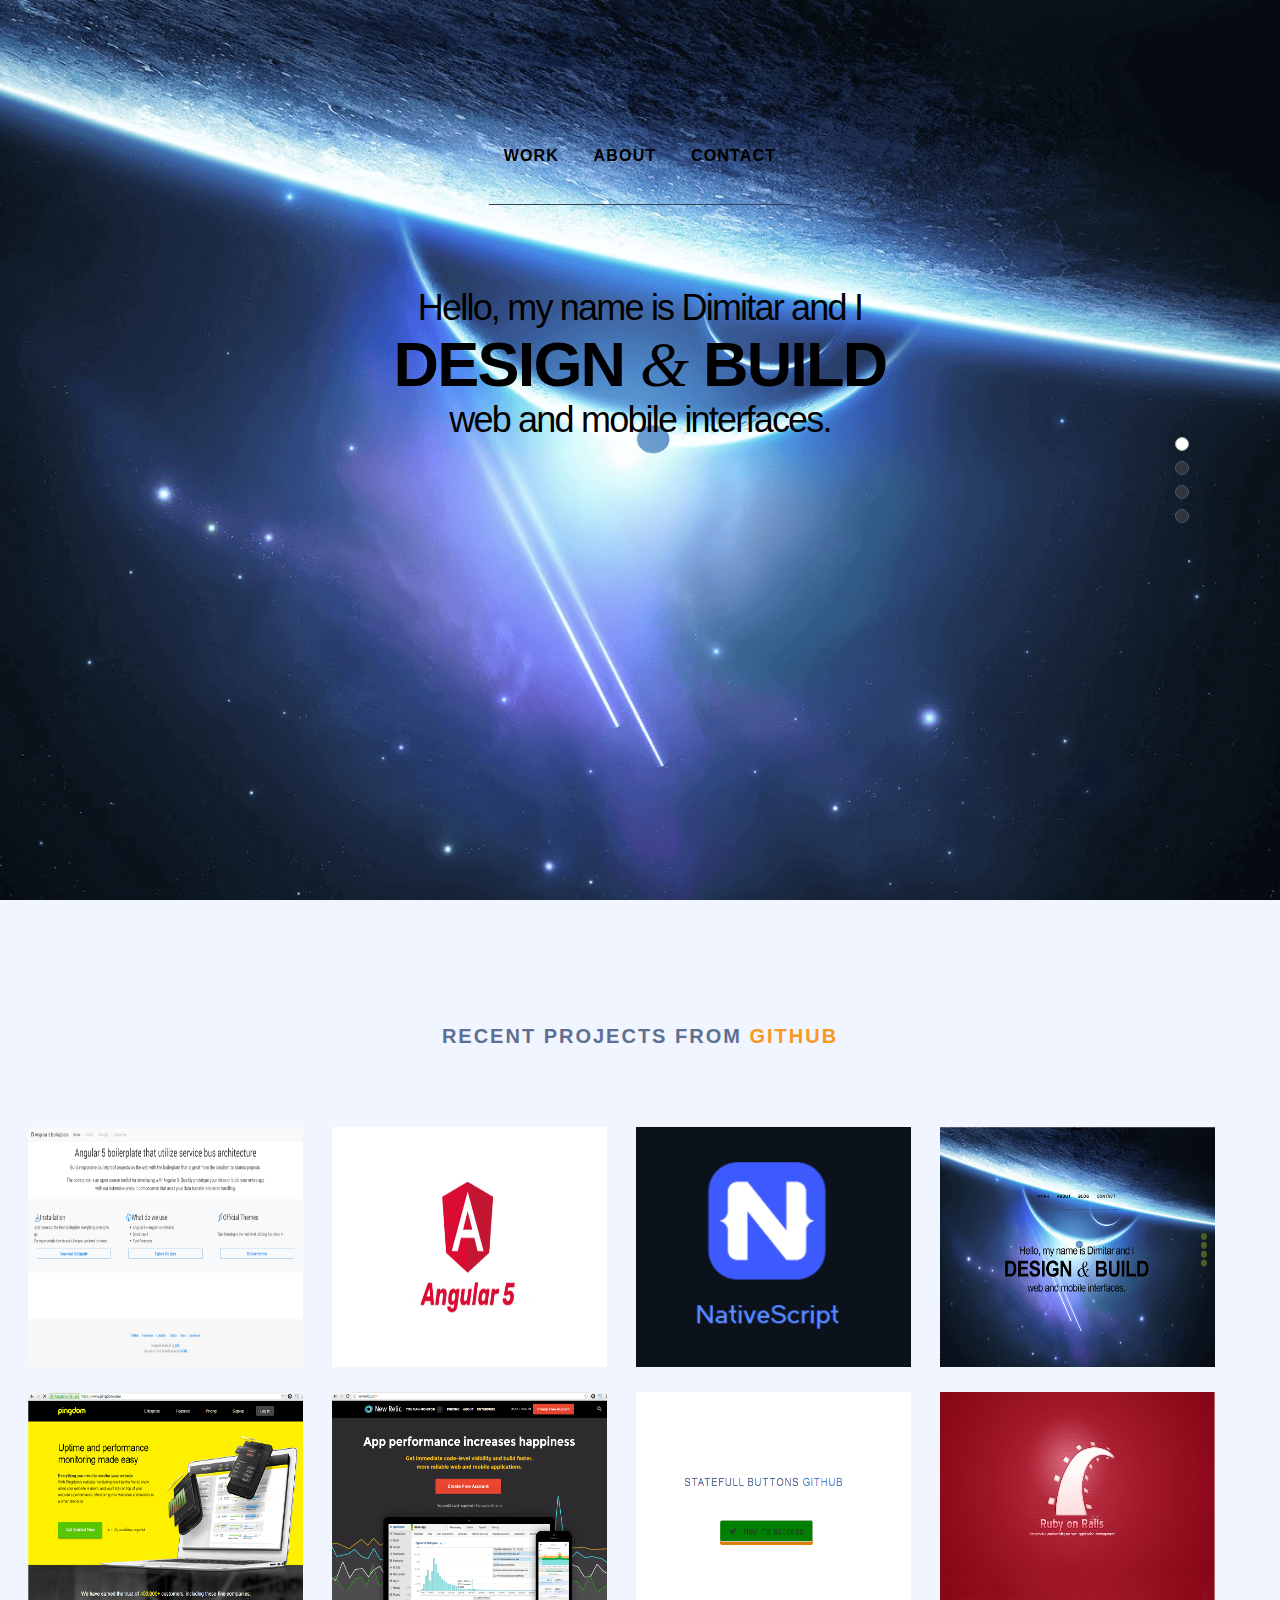
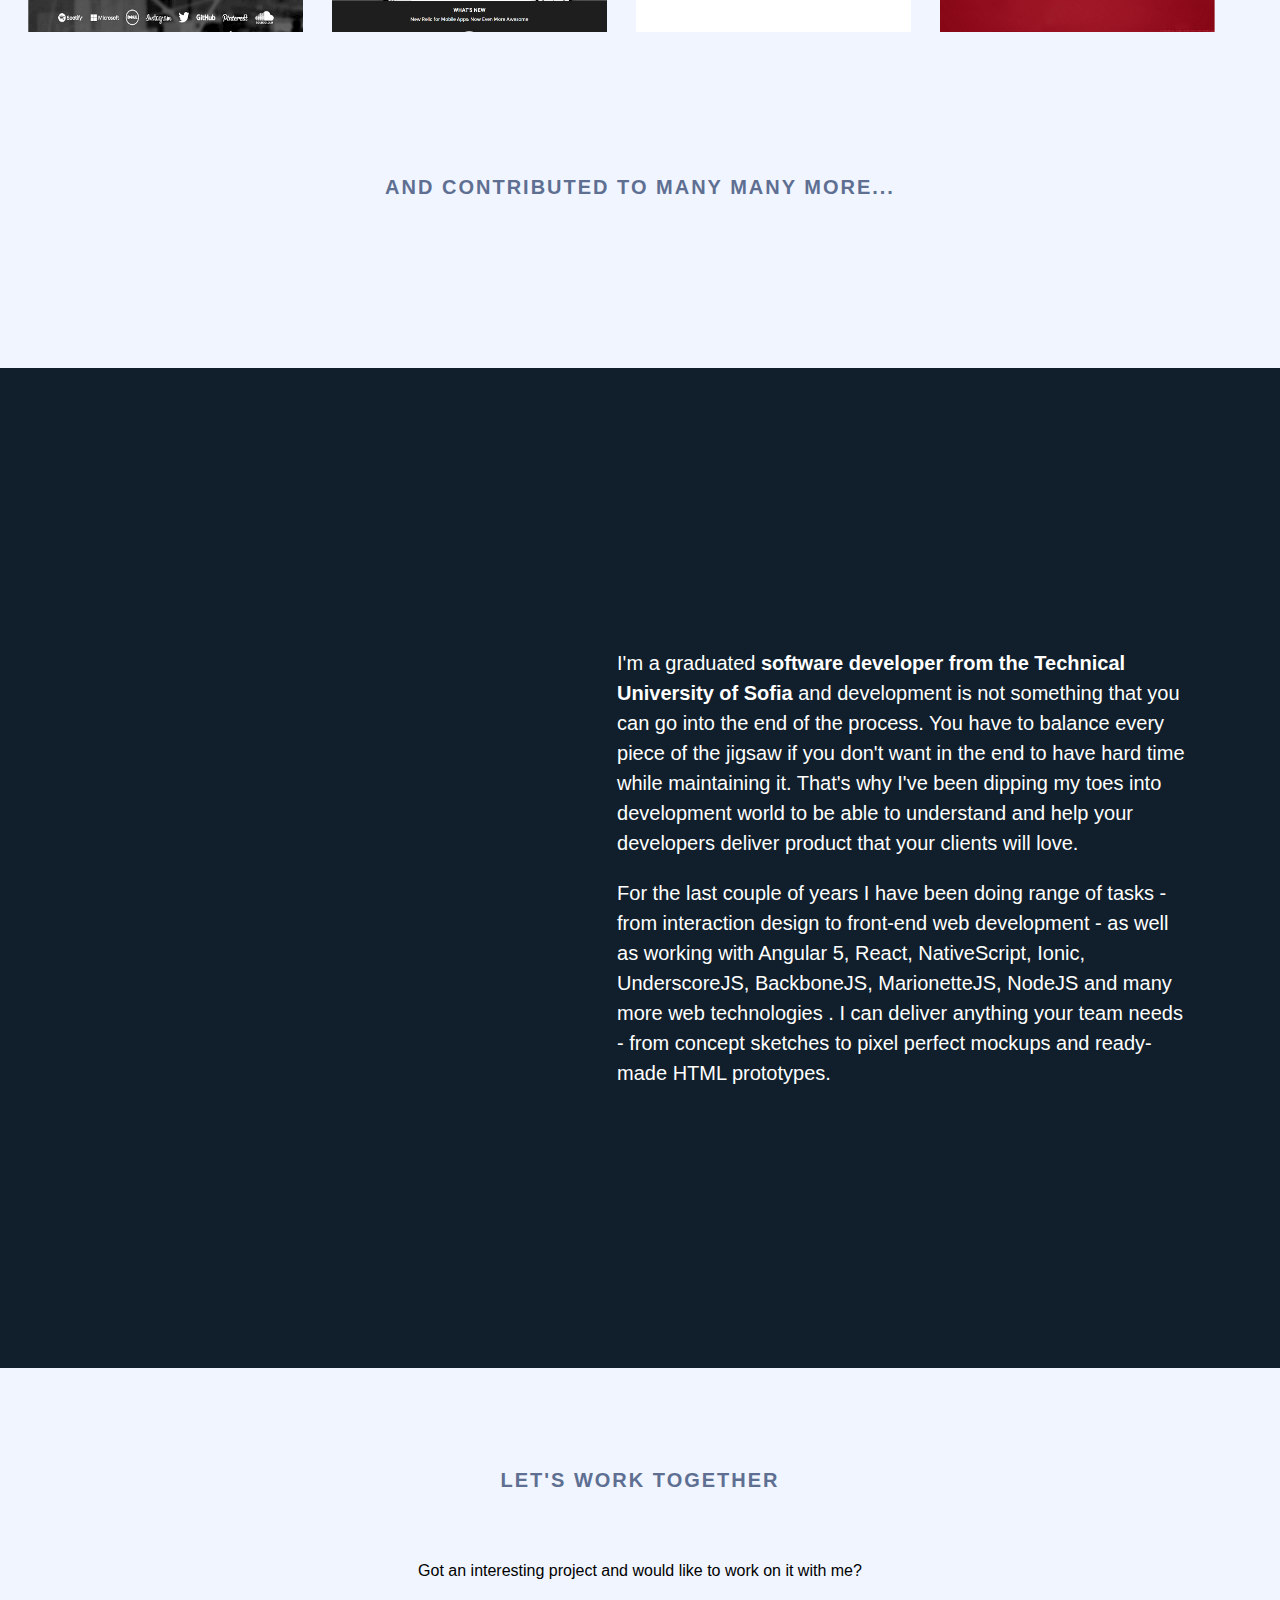
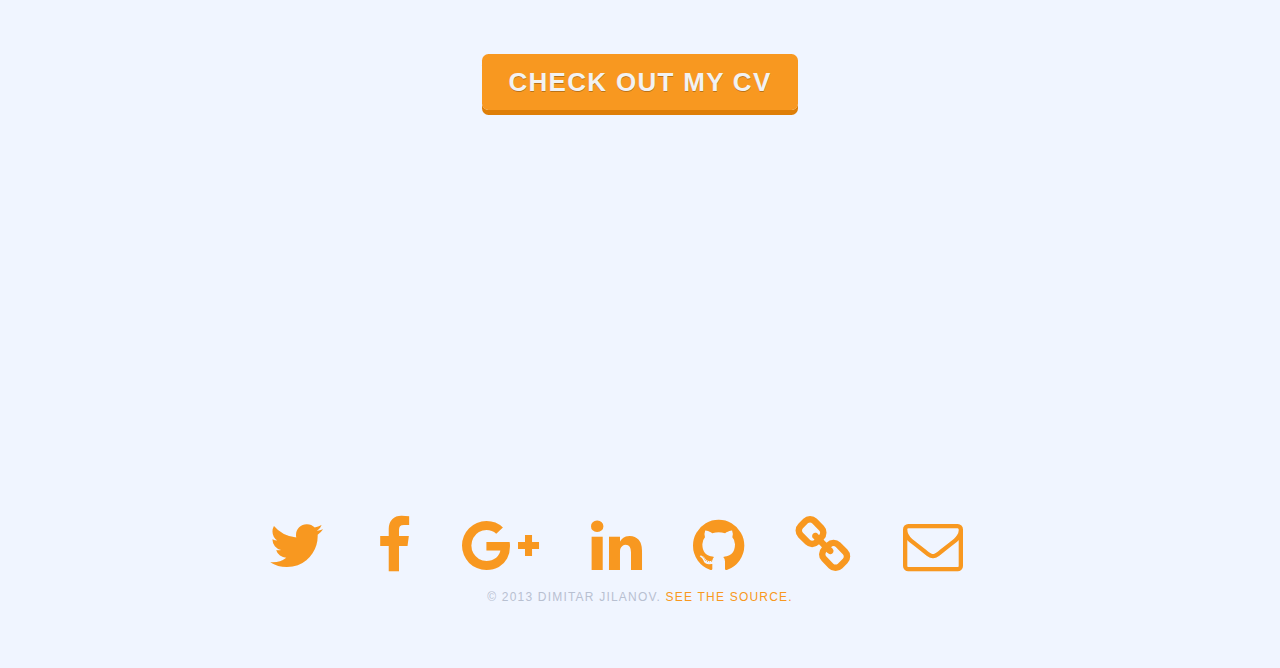
<file: site/index.html>
﻿<!DOCTYPE html>
<html>
  <head>
    <meta http-equiv="Content-Type" content="text/html; charset=UTF-8">
    <meta content="width=device-width, initial-scale=1" name="viewport">
    <meta charset="utf-8">
    <meta content="Freelancing Web and Mobile Interaction Designer based in Sofia, Bulgaria." name="description">
    <title>Web &amp; Mobile UX/UI Designer — Dimitar Jilanov</title>
    <!-- dev -->
    <!-- <link href="./css/normalize.css" media="screen" rel="stylesheet" type="text/css">
    <link href="./css/site.css" media="screen" rel="stylesheet" type="text/css">
    <link href="./css/animations.css" media="screen" rel="stylesheet" type="text/css"> -->
    <!-- prod -->
    <link href="./css/min.css" media="screen" rel="stylesheet" type="text/css">
    <link href="./css/animations.css" media="screen" rel="stylesheet" type="text/css">
    <link href="https://maxcdn.bootstrapcdn.com/font-awesome/4.7.0/css/font-awesome.min.css" media="screen" rel="stylesheet" type="text/css">
    <link rel="shortcut icon" href="./img/logo.png" />
  </head>
  <body class="index" data-twttr-rendered="true">
    <div id="floatdiv">
      <div data-spy="affix" data-offset-top="100" id="dotNav" class="pull-right" >
        <ul>
            <li title="Home" href="/#home" class="active"><a ></a></li>
            <li title="Work" href="/#work"><a ></a></li>
            <li title="About" href="/#about"><a ></a></li>
            <li title="Contact" href="/#contact"><a ></a></li>
          </ul>
      </div>
    </div>  
    <section role="teaser">  
      <div class="teaser">
        <header role="banner">
          <a id="home"></a>
          <nav role="navigation">
            <ul>
              <li>
                <a href="/#work">Work</a>
              </li>
              <li>
                <a href="/#about">About</a>
              </li>
              <li>
                <a href="/#contact">Contact</a>
              </li>
            </ul>
          </nav>
        </header>
        <div class="page" style="color:#000">
          <h1>
            Hello, my name is Dimitar and I
            <strong class="design-and-build">
              design
              <span class="amp">&amp;</span>
              build
            </strong>
            web and mobile interfaces.
          </h1>
        </div>
      </div>
    </section>
    <section role="work">
      <div class="dribble">
        <header>
          <a id="work"></a>
          <h2>
            Recent projects from
            <a href="https://github.com/DJilanov">Github</a>
          </h2>
        </header>
        <ul class="shots" id="dribble_shots">
          <li>
            <a href="https://github.com/DJilanov/Angular5-Event-Driven-Boilerplate-demo">
              <img src="./img/proj12.png" alt="Angular 5 event driven boilerplate" title="Angular 5 event driven boilerplate demo"></a>
          </li>
          <li>
            <a href="https://github.com/DJilanov/Angular5-Event-Driven-Boilerplate">
              <img src="./img/proj11.png" alt="Source of angular 5 boilerplate code" title="Angular 5 event driven boilerplate"></a>
          </li>
          <li>
            <a href="https://github.com/DJilanov/Angular5-Event-Driven-Boilerplate">
              <img src="./img/proj10.png" alt="Source of nativescript boilerplate code" title="NativeScript event driven boilerplate"></a>
          </li>
          <li>
            <a href="https://github.com/DJilanov/DJilanov_WebSite">
              <img src="./img/proj1.png" alt="Source of my Web Site" title="Source of my Web Site"></a>
          </li>
          <li>
            <a href="https://github.com/DJilanov/Pingdom_Data_Fetcher">
              <img src="./img/proj2.png" alt="Source of data fetching plugin" title="Source of data fetching plugin"></a>
          </li>
          <li>
            <a href="https://github.com/DJilanov/New_Relic_Data_fetcher">
              <img src="./img/proj3.png" alt="Source of data fetching plugin" title="Source of data fetching plugin"></a>
          </li>
          <li>
            <a href="https://github.com/DJilanov/Statefull_Butttons">
              <img src="./img/proj4.png" alt="Source of statefullness plugin" title="Source of my Statefull buttons plugin"></a>
          </li>
          <li>
            <a href="https://github.com/DJilanov/odot">
            <img src="./img/proj5.png" alt="Source of the almost finished TODO ruby app" title="Source of the almost finished TODO ruby app"></a>
          </li>
          </ul>
          <header class="bottomHeader">
            <h2>
              And contributed to many many more...
            </h2>
          </header>
      </div>
    </section>
    <section role="about">
      <a id="about"></a>
      <div class="about">
        <div class="content">
          <div class="description">
            <p>I'm a graduated <strong>software developer from the Technical University of Sofia</strong> and development is not something that you can go into the end of the process. You have to balance every piece of the jigsaw if you don't want in the end to have hard time while maintaining it. That's why I've been dipping my toes into development world to be able to understand and help your developers deliver product that your clients will love.</p>
            
            <p>For the last couple of years I have been doing range of tasks - from interaction design to front-end web development - as well as working with Angular 5, React, NativeScript, Ionic, UnderscoreJS, BackboneJS, MarionetteJS, NodeJS and many more web technologies . I can deliver anything your team needs - from concept sketches to pixel perfect mockups and ready-made HTML prototypes.</p>
          </div>
        </div>
      </div>
    </section>
    <section role="contact-me">
      <div id="end">
        <div class="contact-me">
          <header>
            <a id="contact"></a>
            <h2>Let's work together</h2>
          </header>
          <p>Got an interesting project and would like to work on it with me?</p>
          <p>
            <a class="button" href="./third-party/Dimitar_Jilanov_CV.pdf">Check out my CV</a>
          </p>
        </div>
        <footer role="footer">
          <nav>
            <ul>
              <li>
                  <a href="https://twitter.com/DimiturJilanov"><i class="fa fa-twitter" title="https://twitter.com/DimiturJilanov"></i></a>
              </li>
              <li>
                <a href="https://www.facebook.com/djilanov"><i class="fa fa-facebook" title="https://www.facebook.com/djilanov"></i></a>
              </li>
              <li>
                <a href="https://plus.google.com/u/0/105124171143174715404/posts"><i class="fa fa-google-plus" title="https://plus.google.com/u/0/105124171143174715404/posts"></i></a>
              </li>
              <li>
                <a href="http://www.linkedin.com/profile/view?id=221605408"><i class="fa fa-linkedin" title="http://www.linkedin.com/profile/view?id=221605408"></i></a>
              </li>
              <li>
                <a href="https://github.com/DJilanov"><i class="fa fa-github" title="https://github.com/DJilanov"></i></a>
              </li>
              <li>
                <a href="https://coderwall.com/djilanov"><i class="fa fa-chain" title="https://coderwall.com/djilanov"></i></a>
              </li>
              <li>
                <a href="mailto:djilanov@gmail.comv"><i class="fa fa-envelope-o" title="djilanov@gmail.com"></i></a>
              </li>
            </ul>
          </nav>
          <p>
            © 2013 Dimitar Jilanov.
            <a href="https://github.com/DJilanov/DJilanov_WebSite">See the source.</a>
          </p>
        </footer>
      </div>
    </section>
    <script
      src="https://code.jquery.com/jquery-1.12.4.min.js"
      integrity="sha256-ZosEbRLbNQzLpnKIkEdrPv7lOy9C27hHQ+Xp8a4MxAQ="
      crossorigin="anonymous"></script>
    <!-- prod -->
    <script src="./js/min.js" ></script>
    <!-- dev -->
    <!-- <script src="./js/site.js" ></script>
    <script src="./js/script.js"></script>
    <script src="./js/floating-1.12.min.js"></script> -->
  </body>
</html>
</file>
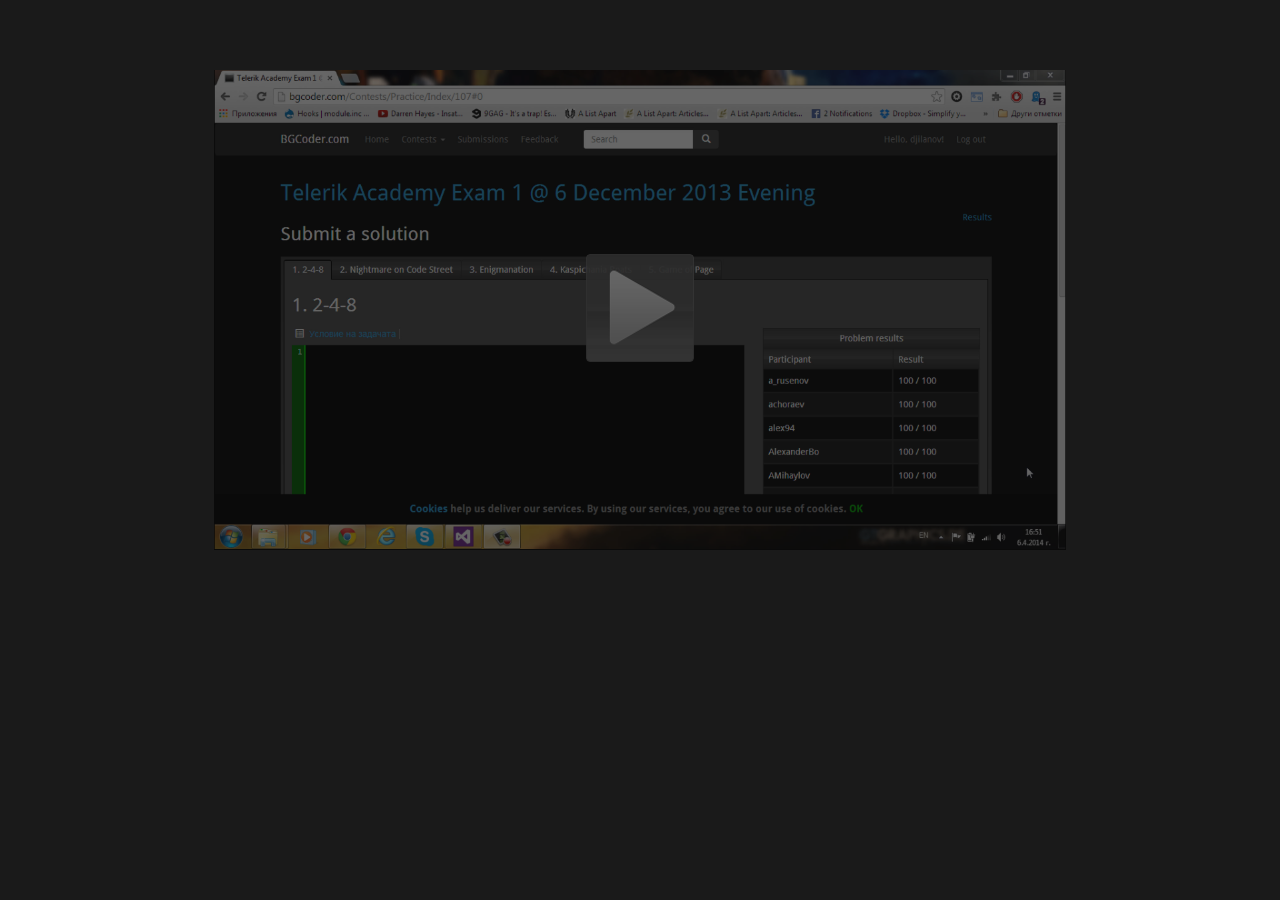
<file: site/lecture/index.html>
<!DOCTYPE HTML>
<html>
<head>

<meta name="google" value="notranslate" /> 
<meta http-equiv="Content-Type" content="text/html; charset=utf-8" />
<meta http-equiv="X-UA-Compatible" content="IE=edge,chrome=1">
<title>Created by Camtasia Studio 8</title>

<style>
html, body {
	margin: 20px;
	padding: 0px;
	font-family:Verdana, Geneva, sans-serif;
	background-color: #1a1a1a;
	text-align: center;
}

</style>

<link href="Lecture_embed.css" rel="stylesheet" type="text/css">
</head>
<body>
<iframe class="tscplayer_inline" name="tsc_player" src="Lecture_player.html" scrolling="no" frameborder="0" webkitallowfullscreen mozallowfullscreen allowfullscreen></iframe>
</body>
</html>
</file>
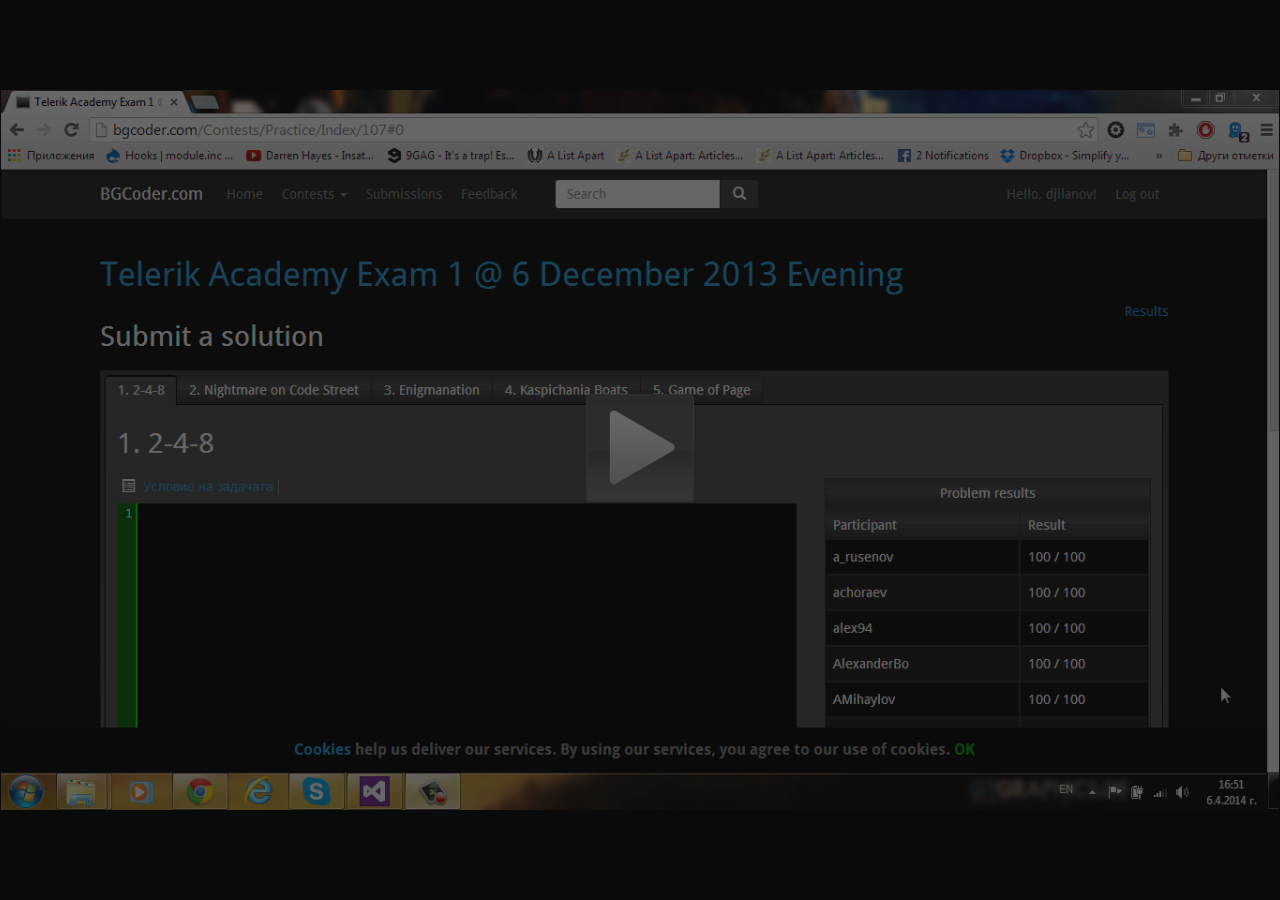
<file: site/lecture/Lecture_player.html>
<!DOCTYPE html>
<html>
<head>
<meta name="google" value="notranslate" /> 
<meta http-equiv="Content-Type" content="text/html; charset=utf-8" />
<meta name="viewport" content="width=device-width, initial-scale=1" />
<meta http-equiv="X-UA-Compatible" content="IE=edge,chrome=1">
<title></title>
<link href="skins/overlay/player-min.css" rel="stylesheet" type="text/css" />



<style>
html, body {
	background-color: #1a1a1a;
}
</style>
</head>
<body>

<div id="tscVideoContent"></div>

<script src="scripts/jquery-1.7.1.min.js" ></script>
<script src="scripts/jquery-ui-1.8.15.custom.min.js" ></script>
<script src="scripts/swfobject.js"></script>
<script src="scripts/modernizr.js"></script>
<script src="scripts/handlebars.js"></script>

<script src="scripts/config_xml.js"></script>
<script src="scripts/player-min.js" charset="utf-8"></script>
<script type="text/javascript">
    TSC.playerConfiguration.setFlashPlayerSwf("Lecture_controller.swf");
    TSC.playerConfiguration.setMediaSrc("Lecture.mp4");
    TSC.playerConfiguration.setXMPSrc("Lecture_config.xml");
    
    TSC.playerConfiguration.setAutoHideControls(true);
    TSC.playerConfiguration.setBackgroundColor("#000000");
    TSC.playerConfiguration.setCaptionsEnabled(false);
    TSC.playerConfiguration.setSidebarEnabled(false);
    
    TSC.playerConfiguration.setAutoPlayMedia(false);
    TSC.playerConfiguration.setPosterImageSrc("Lecture_First_Frame.png");
    TSC.playerConfiguration.setIsSearchable(true);
    TSC.playerConfiguration.setEndActionType("stop");
    TSC.playerConfiguration.setEndActionParam("true");
    TSC.playerConfiguration.setAllowRewind(-1);
    

    TSC.localizationStrings.setLanguage(TSC.languageCodes.ENGLISH);

    $(document).ready(function (e) {
        TSC.mediaPlayer.init("#tscVideoContent");
    });
</script>



</body>
</html>
</file>
<file: site/css/site.css>
body {
    font-family: "faricy-new-web",sans-serif;
    font-size: 100%;
    font-weight: 500;
    line-height: 1.5;
    background-color: #f0f5ff;
    -webkit-text-rendering: optimizeLegibility;
    -moz-text-rendering: optimizeLegibility;
    -ms-text-rendering: optimizeLegibility;
    text-rendering: optimizeLegibility;
    -moz-font-feature-settings: "liga=1,dlig=1";
    -ms-font-feature-settings: "liga","dlig";
    -webkit-font-feature-settings: "liga","dlig";
    -o-font-feature-settings: "liga","dlig";
    font-feature-settings: "liga","dlig";
  }
  
  section {
    min-height: 100vh;
    min-width: 100%;
  }
  
  h1,
  h2,
  h3 {
    line-height: 1.25;
  }
  
  h1 {
    font-size: 2.34375em;
  }
  
  h2 {
    font-size: 1.875em;
  }
  
  .amp {
    font-family: "garvis-pro",serif;
    font-style: italic;
    font-weight: 400;
  }
  
  a {
    text-decoration: none;
    color: #f89820;
  }
  a:hover {
    color: #ad6205;
  }
  
  .section-header,
  .dribble header,
  .about header,
  .contact-me header,
  .work header {
    text-align: center;
    padding: 100px 0 50px;
  }
  .section-header h2,
  .dribble header h2,
  .about header h2,
  .contact-me header h2,
  .work header h2 {
    font-size: 1.25em;
    letter-spacing: .1em;
    text-transform: uppercase;
    color: #5e6f92;
    margin: 0;
  }
  
  @font-face {
    font-family: "icons";
    src: url(/fonts/icons.eot?1516804124) format('embedded-opentype');
    src: url(/fonts/icons.eot?1516804124#iefix) format('embedded-opentype') format("eot"), url(/fonts/icons.ttf?1516804124) format('truetype') format("truetype"), url(/fonts/icons.woff?1516804124) format('woff') format("woff"), url(/fonts/icons.svg?1516804124#icons) format('svg') format("svg");
  }
  .icon {
    -webkit-transition: background-color, color 0.5s cubic-bezier(0.25, 0.46, 0.45, 0.94);
    -moz-transition: background-color, color 0.5s cubic-bezier(0.25, 0.46, 0.45, 0.94);
    -o-transition: background-color, color 0.5s cubic-bezier(0.25, 0.46, 0.45, 0.94);
    transition: background-color, color 0.5s cubic-bezier(0.25, 0.46, 0.45, 0.94);
    -webkit-border-radius: 5px;
    -moz-border-radius: 5px;
    -ms-border-radius: 5px;
    -o-border-radius: 5px;
    border-radius: 5px;
    color: #b8c0d1;
    display: inline-block;
    padding: 18px 20px;
    font-size: 14px;
    -webkit-font-smoothing: antialiased;
  }
  .icon:hover {
    color: #f2f2f2;
  }
  .icon.icon-twitter:hover {
    background: #00aced;
  }
  .icon.icon-twitter:before {
    content: "\0054";
  }
  .icon.icon-pinterest:hover {
    background: #cb2027;
  }
  .icon.icon-pinterest:before {
    content: "\0031";
  }
  .icon.icon-dribble:hover {
    background: #e24d87;
  }
  .icon.icon-dribble:before {
    content: "\0044";
  }
  .icon.icon-app-net:hover {
    background: #898d90;
  }
  .icon.icon-app-net:before {
    content: "\00e1";
  }
  .icon.icon-gplus:hover {
    background: #d64a2e;
  }
  .icon.icon-gplus:before {
    content: "\002b";
  }
  
  .button,
  input[type=submit], button {
    -webkit-transition: background-color 0.5s cubic-bezier(0.25, 0.46, 0.45, 0.94);
    -moz-transition: background-color 0.5s cubic-bezier(0.25, 0.46, 0.45, 0.94);
    -o-transition: background-color 0.5s cubic-bezier(0.25, 0.46, 0.45, 0.94);
    transition: background-color 0.5s cubic-bezier(0.25, 0.46, 0.45, 0.94);
    -webkit-box-shadow: 0 5px 0 #de7e07;
    -moz-box-shadow: 0 5px 0 #de7e07;
    box-shadow: 0 5px 0 #de7e07;
    border-radius: .25em;
    background: #f89820;
    color: #f2f2f2;
    padding: .5em 1em;
    font-weight: 700;
    text-decoration: none;
    text-shadow: 0 1px 0 rgba(0, 0, 0, 0.25);
    word-wrap: nowrap;
    text-transform: uppercase;
    letter-spacing: .05em;
    -webkit-font-smoothing: antialiased;
  }
  .button:hover,
  input[type=submit]:hover, button:hover {
    -webkit-box-shadow: 0 5px 0 #c57006;
    -moz-box-shadow: 0 5px 0 #c57006;
    box-shadow: 0 5px 0 #c57006;
    background: #f9a339;
    color: #f2f2f2;
  }
  
  nav ul,
  [role=navigation] ul {
    list-style: none;
    padding: 0;
  }
  
  [role=navigation] {
    *zoom: 1;
    padding-left: 1em;
    padding-right: 1em;
    margin-left: auto;
    margin-right: auto;
  }
  [role=navigation]:after {
    content: "";
    display: table;
    clear: both;
  }
  [role=navigation] ul {
    width: 100%;
    float: left;
    margin-right: 1.69492%;
    display: inline;
    text-align: center;
  }
  [role=navigation] ul li {
    display: inline;
    padding: 0 15px 40px;
    border-bottom: 1px solid #364054;
  }
  [role=navigation] ul li a {
    -webkit-transition: color 0.25s cubic-bezier(0.25, 0.46, 0.45, 0.94);
    -moz-transition: color 0.25s cubic-bezier(0.25, 0.46, 0.45, 0.94);
    -o-transition: color 0.25s cubic-bezier(0.25, 0.46, 0.45, 0.94);
    transition: color 0.25s cubic-bezier(0.25, 0.46, 0.45, 0.94);
    color: #000000;
    text-decoration: none;
    text-transform: uppercase;
    font-weight: 700;
    letter-spacing: .075em;
  }
  @media only screen and (max-width: 800px) {
    [role=navigation] ul li a {
      text-shadow: -1px 0 #f2f2f2, 0 1px #f2f2f2, 1px 0 #f2f2f2, 0 -1px #f2f2f2;
    }
  }
  [role=navigation] ul li a:hover {
    color: #f2f2f2;
  }
  @media only screen and (max-width: 800px) {
    [role=navigation] ul li a:hover {
      text-shadow: -1px 0 black, 0 1px black, 1px 0 black, 0 -1px black;
    }
  }
  
  .teaser {
    /*background top*/
    color: #f2f2f2;
    background: #f2f2f2 url(../img/background.png?1516804124);
    background-size: 100% 100%;
    background-size: cover;
    background-position: center center;
    background-repeat: no-repeat;
    background-attachment: fixed;
    text-align: center;
    min-height: inherit;
  }
  .teaser [role=banner] {
    padding-top: 10%;
  }
  .teaser .page {
    padding-top: 5em;
    padding-bottom: 7em;
    *zoom: 1;
    padding-left: 1em;
    padding-right: 1em;
    margin-left: auto;
    margin-right: auto;
  }
  .teaser .page:after {
    content: "";
    display: table;
    clear: both;
  }
  .teaser .page h1 {
    font-weight: 300;
    line-height: 1.125;
    font-size: 36px;
    letter-spacing: -.05em;
  }
  .teaser .page h1 .design-and-build {
    font-size: 1.75em;
    display: block;
    font-weight: 700;
    text-transform: uppercase;
    line-height: 1.125;
  }
  .teaser .page h1 .design-and-build .amp {
    text-transform: none;
  }
  
  [role=footer] {
    *zoom: 1;
    padding-left: 1em;
    padding-right: 1em;
    margin-left: auto;
    margin-right: auto;
    color: #b8c0d1;
    text-align: center;
    font-size: 75%;
    padding-bottom: 50px;
  }
  [role=footer]:after {
    content: "";
    display: table;
    clear: both;
  }
  [role=footer] li {
    display: inline;
  }
  [role=footer] p {
    letter-spacing: .1em;
    text-transform: uppercase;
  }
  
  .dribble {
    *zoom: 1;
    padding-left: 1em;
    padding-right: 1em;
    margin-left: auto;
    margin-right: auto;
    margin-top: 1.5em;
    margin-bottom: 3%;
    padding-bottom: 50px;
  }
  .dribble:after {
    content: "";
    display: table;
    clear: both;
  }
  .dribble .shots {
    list-style: none;
    padding: 0;
    height: inherit;
  }
  .dribble .shots li {
    width: 22%;
    margin: 1%;
    height: 240px;
    display: inline-block;
  }
  @media only screen and (max-width: 800px) {
    .dribble .shots li {
      width: 100%;
    }
  }
  @media only screen and (max-width: 1200px) {
    .dribble .shots li {
      width: 47%;
    }
  }
  .dribble .shots li img {
    width: 100%;
    height: 100%;
  }
  .dribble .bottomHeader {
    margin-top: 30px;
    margin-bottom: 30px;
  }
  
  .about {
    -webkit-transition: background 0.25s cubic-bezier(0.25, 0.46, 0.45, 0.94);
    -moz-transition: background 0.25s cubic-bezier(0.25, 0.46, 0.45, 0.94);
    -o-transition: background 0.25s cubic-bezier(0.25, 0.46, 0.45, 0.94);
    transition: background 0.25s cubic-bezier(0.25, 0.46, 0.45, 0.94);
    background-color: #111F2C;
    background-position: bottom left;
    background-repeat: no-repeat;
    color: #fff;
    min-height: inherit;
    display: flex;
    align-items: center;
    padding: 50px;
  }
  @media only screen and (min-width: 800px) {
    .about {
      background-image: url(../img/profile.png?1516804124);
      background-attachment: fixed;
    }
  }
  .about .content {
    *zoom: 1;
    padding-left: 1em;
    padding-right: 1em;
    margin-left: auto;
    margin-right: auto;
  }
  .about .content:after {
    content: "";
    display: table;
    clear: both;
  }
  .about .content h2 {
    color: #fff;
  }
  .about .content p {
    font-size: 1.25em;
    font-weight: 300;
  }
  .about .content .description {
    width: 50%;
    float: right;
    margin-right: 2%;
    display: inline;
  }
  @media only screen and (max-width: 800px) {
    .about .content .description {
      width: 100%;
      float: left;
      margin-right: 2%;
      display: inline;
    }
  }
  
  [role=contact-me] {
    position: relative;
  }
  [role=contact-me] .contact-me {
    padding-bottom: 50px;
    min-height: inherit;
  }
  [role=contact-me] .contact-me p {
    width: 83.05085%;
    float: left;
    margin-right: 1.69492%;
    display: inline;
    padding-left: 8.47458%;
    padding-right: 8.47458%;
    text-align: center;
    margin-bottom: 5%;
  }
  [role=contact-me] .contact-me .button {
    font-size: 26px;
  }
  [role=contact-me] footer {
    position: absolute;
    width: 75%;
    left: 0;
    right: 0;
    bottom: 0;
    margin: auto;
  }
  @media only screen and (max-width: 800px) {
    [role=contact-me] footer {
      width: 95%;
    }
  }
  
  footer .fa {
    font-size: 500% !important;
    margin-right: 5% !important;
  }
  footer .fa-circle {
    font-size: 200% !important;
    margin-right: 5% !important;
    color: #98bf21;
    opacity: 0.4;
  }
  
  #floatdiv {
    position: absolute;
    width: 10px;
    z-index: 100;
    margin-left: -5%;
    margin-top: 45vh;
  }
  @media only screen and (max-width: 1200px) {
    #floatdiv {
      display: none;
    }
  }
  #floatdiv #dotNav {
    z-index: 5;
    right: 7%;
    padding: 7px;
    padding-top: 12px;
  }
  #floatdiv #dotNav ul {
    list-style: none;
    margin: 0;
  }
  #floatdiv #dotNav ul li {
    position: relative;
    background: none repeat scroll 0 0 #5C5C5C;
    border: 1px solid #aaaaaa;
    border-radius: 15px 15px 15px 15px;
    cursor: pointer;
    height: 12px;
    margin: 10px 10px 0px 0px;
    width: 12px;
    vertical-align: bottom;
    opacity: 0.4;
  }
  #floatdiv #dotNav ul li.active {
    background-color: #ffffff;
    background-image: -moz-linear-gradient(center top, #FFFFFF, #EEEEEE);
    background-repeat: repeat-x;
    opacity: 1.0;
  }
  #floatdiv #dotNav ul li:hover {
    background: none repeat scroll 0 0 #EEEEEE;
  }
  #floatdiv #dotNav ul li a {
    outline: 0;
    vertical-align: top;
    margin: 0px 0px 0px 25px;
    position: relative;
    top: -5px;
  }
</file>
<file: site/css/min.css>
html,mark{color:#000}img,legend{border:0}body,figure{margin:0}.amp,dfn{font-style:italic}#floatdiv #dotNav ul li,[role=contact-me],sub,sup{position:relative}article,aside,details,figcaption,figure,footer,header,hgroup,main,nav,section,summary{display:block}audio,canvas,video{display:inline-block}audio:not([controls]){display:none;height:0}[hidden]{display:none}html{background:#fff;font-family:sans-serif;-ms-text-size-adjust:100%;-webkit-text-size-adjust:100%}a:focus{outline:dotted thin}a:active,a:hover{outline:0}abbr[title]{border-bottom:1px dotted}b,strong{font-weight:700}hr{-moz-box-sizing:content-box;box-sizing:content-box;height:0}mark{background:#ff0}code,kbd,pre,samp{font-family:monospace,serif;font-size:1em}pre{white-space:pre-wrap}q{quotes:"\201C" "\201D" "\2018" "\2019"}small{font-size:80%}sub,sup{font-size:75%;line-height:0;vertical-align:baseline}sup{top:-.5em}sub{bottom:-.25em}svg:not(:root){overflow:hidden}fieldset{border:1px solid silver;margin:0 2px;padding:.35em .625em .75em}legend{padding:0}button,input,select,textarea{font-family:inherit;font-size:100%;margin:0}button,input{line-height:normal}button,select{text-transform:none}button,html input[type=button],input[type=reset],input[type=submit]{-webkit-appearance:button;cursor:pointer}button[disabled],html input[disabled]{cursor:default}input[type=checkbox],input[type=radio]{box-sizing:border-box;padding:0}input[type=search]{-webkit-appearance:textfield;-moz-box-sizing:content-box;-webkit-box-sizing:content-box;box-sizing:content-box}input[type=search]::-webkit-search-cancel-button,input[type=search]::-webkit-search-decoration{-webkit-appearance:none}button::-moz-focus-inner,input::-moz-focus-inner{border:0;padding:0}textarea{overflow:auto;vertical-align:top}table{border-collapse:collapse;border-spacing:0}.animated,.teaser .actions,.teaser .page h1{-webkit-animation-fill-mode:both;-moz-animation-fill-mode:both;-ms-animation-fill-mode:both;-o-animation-fill-mode:both;animation-fill-mode:both;-webkit-animation-duration:1s;-moz-animation-duration:1s;-ms-animation-duration:1s;-o-animation-duration:1s;animation-duration:1s}.animated.hinge,.teaser .hinge.actions,.teaser .page h1.hinge{-webkit-animation-duration:2s;-moz-animation-duration:2s;-ms-animation-duration:2s;-o-animation-duration:2s;animation-duration:2s}.fadeInUp,.teaser .actions,.teaser .page h1{-webkit-animation-name:fadeInUp;-moz-animation-name:fadeInUp;-o-animation-name:fadeInUp;animation-name:fadeInUp}a{-webkit-transition:color .25s cubic-bezier(.25,.46,.45,.94);-moz-transition:color .25s cubic-bezier(.25,.46,.45,.94);-o-transition:color .25s cubic-bezier(.25,.46,.45,.94);transition:color .25s cubic-bezier(.25,.46,.45,.94);text-decoration:none;color:#f89820}@-webkit-keyframes fadeInUp{0%{opacity:0;-webkit-transform:translateY(20px)}100%{opacity:1;-webkit-transform:translateY(0)}}@-moz-keyframes fadeInUp{0%{opacity:0;-moz-transform:translateY(20px)}100%{opacity:1;-moz-transform:translateY(0)}}@-o-keyframes fadeInUp{0%{opacity:0;-o-transform:translateY(20px)}100%{opacity:1;-o-transform:translateY(0)}}@keyframes fadeInUp{0%{opacity:0;transform:translateY(20px)}100%{opacity:1;transform:translateY(0)}}body{font-family:faricy-new-web,sans-serif;font-size:100%;font-weight:500;line-height:1.5;background-color:#f0f5ff;-webkit-text-rendering:optimizeLegibility;-moz-text-rendering:optimizeLegibility;-ms-text-rendering:optimizeLegibility;text-rendering:optimizeLegibility;-moz-font-feature-settings:"liga=1,dlig=1";-ms-font-feature-settings:"liga","dlig";-webkit-font-feature-settings:"liga","dlig";-o-font-feature-settings:"liga","dlig";font-feature-settings:"liga","dlig"}section{min-height:100vh;min-width:100%}.about,.teaser{min-height:inherit}h1,h2,h3{line-height:1.25}h1{margin:.67em 0;font-size:2.34375em}h2{font-size:1.875em}.amp{font-family:garvis-pro,serif;font-weight:400}.button,[role=navigation] ul li a,button,input[type=submit]{text-decoration:none;font-weight:700;text-transform:uppercase}a:hover{color:#ad6205}.about header,.contact-me header,.dribble header,.section-header,.work header{text-align:center;padding:100px 0 50px}.about header h2,.contact-me header h2,.dribble header h2,.section-header h2,.work header h2{font-size:1.25em;letter-spacing:.1em;text-transform:uppercase;color:#5e6f92;margin:0}.teaser .page,[role=footer],[role=navigation]{margin-left:auto;margin-right:auto}@font-face{font-family:icons;src:url(/fonts/icons.eot?1516804124) format('embedded-opentype');src:url(/fonts/icons.eot?1516804124#iefix) format('embedded-opentype') format("eot"),url(/fonts/icons.ttf?1516804124) format('truetype') format("truetype"),url(/fonts/icons.woff?1516804124) format('woff') format("woff"),url(/fonts/icons.svg?1516804124#icons) format('svg') format("svg")}.icon{-webkit-transition:background-color,color .5s cubic-bezier(.25,.46,.45,.94);-moz-transition:background-color,color .5s cubic-bezier(.25,.46,.45,.94);-o-transition:background-color,color .5s cubic-bezier(.25,.46,.45,.94);transition:background-color,color .5s cubic-bezier(.25,.46,.45,.94);-webkit-border-radius:5px;-moz-border-radius:5px;-ms-border-radius:5px;-o-border-radius:5px;border-radius:5px;color:#b8c0d1;display:inline-block;padding:18px 20px;font-size:14px;-webkit-font-smoothing:antialiased}.icon:hover{color:#f2f2f2}.icon.icon-twitter:hover{background:#00aced}.icon.icon-twitter:before{content:"\0054"}.icon.icon-pinterest:hover{background:#cb2027}.icon.icon-pinterest:before{content:"\0031"}.icon.icon-dribble:hover{background:#e24d87}.icon.icon-dribble:before{content:"\0044"}.icon.icon-app-net:hover{background:#898d90}.icon.icon-app-net:before{content:"\00e1"}.icon.icon-gplus:hover{background:#d64a2e}.icon.icon-gplus:before{content:"\002b"}.about .content:after,.dribble:after,.teaser .page:after,[role=footer]:after,[role=navigation]:after{content:"";clear:both}.button,button,input[type=submit]{-webkit-transition:background-color .5s cubic-bezier(.25,.46,.45,.94);-moz-transition:background-color .5s cubic-bezier(.25,.46,.45,.94);-o-transition:background-color .5s cubic-bezier(.25,.46,.45,.94);transition:background-color .5s cubic-bezier(.25,.46,.45,.94);-webkit-box-shadow:0 5px 0 #de7e07;-moz-box-shadow:0 5px 0 #de7e07;box-shadow:0 5px 0 #de7e07;border-radius:.25em;background:#f89820;color:#f2f2f2;padding:.5em 1em;text-shadow:0 1px 0 rgba(0,0,0,.25);word-wrap:nowrap;letter-spacing:.05em;-webkit-font-smoothing:antialiased}.button:hover,button:hover,input[type=submit]:hover{-webkit-box-shadow:0 5px 0 #c57006;-moz-box-shadow:0 5px 0 #c57006;box-shadow:0 5px 0 #c57006;background:#f9a339;color:#f2f2f2}[role=navigation] ul,nav ul{list-style:none;padding:0}[role=navigation]{padding-left:1em;padding-right:1em}[role=navigation]:after{display:table}[role=navigation] ul{width:100%;float:left;margin-right:1.69492%;display:inline;text-align:center}[role=navigation] ul li{display:inline;padding:0 15px 40px;border-bottom:1px solid #364054}[role=navigation] ul li a{-webkit-transition:color .25s cubic-bezier(.25,.46,.45,.94);-moz-transition:color .25s cubic-bezier(.25,.46,.45,.94);-o-transition:color .25s cubic-bezier(.25,.46,.45,.94);transition:color .25s cubic-bezier(.25,.46,.45,.94);color:#000;letter-spacing:.075em}.teaser,[role=navigation] ul li a:hover{color:#f2f2f2}.teaser{background:url(../img/background.png?1516804124) center center no-repeat fixed #f2f2f2;background-size:cover;text-align:center}.teaser [role=banner]{padding-top:10%}.teaser .page{padding:5em 1em 7em}.dribble,[role=footer]{padding-left:1em;padding-right:1em;padding-bottom:50px}.teaser .page:after{display:table}.teaser .page h1{font-weight:300;line-height:1.125;font-size:36px;letter-spacing:-.05em}.teaser .page h1 .design-and-build{font-size:1.75em;display:block;font-weight:700;text-transform:uppercase;line-height:1.125}.teaser .page h1 .design-and-build .amp{text-transform:none}[role=footer]{color:#b8c0d1;text-align:center;font-size:75%}.about,.about .content h2{color:#fff}[role=footer]:after{display:table}[role=footer] li{display:inline}[role=footer] p{letter-spacing:.1em;text-transform:uppercase}.dribble{margin:1.5em auto 3%}.dribble:after{display:table}.dribble .shots{list-style:none;padding:0;height:inherit}.dribble .shots li{width:22%;margin:1%;height:240px;display:inline-block}@media only screen and (max-width:800px){[role=navigation] ul li a{text-shadow:-1px 0 #f2f2f2,0 1px #f2f2f2,1px 0 #f2f2f2,0 -1px #f2f2f2}[role=navigation] ul li a:hover{text-shadow:-1px 0 #000,0 1px #000,1px 0 #000,0 -1px #000}.dribble .shots li{width:100%}}@media only screen and (max-width:1200px){.dribble .shots li{width:47%}}.dribble .shots li img{width:100%;height:100%}.dribble .bottomHeader{margin-top:30px;margin-bottom:30px}.about{-webkit-transition:background .25s cubic-bezier(.25,.46,.45,.94);-moz-transition:background .25s cubic-bezier(.25,.46,.45,.94);-o-transition:background .25s cubic-bezier(.25,.46,.45,.94);transition:background .25s cubic-bezier(.25,.46,.45,.94);background-color:#111F2C;background-position:bottom left;background-repeat:no-repeat;display:flex;align-items:center;padding:50px}@media only screen and (min-width:800px){.about{background-image:url(../img/profile.png?1516804124);background-attachment:fixed}}.about .content{padding-left:1em;padding-right:1em;margin-left:auto;margin-right:auto}.about .content:after{display:table}.about .content p{font-size:1.25em;font-weight:300}.about .content .description{width:50%;float:right;margin-right:2%;display:inline}@media only screen and (max-width:800px){.about .content .description{width:100%;float:left;margin-right:2%;display:inline}}[role=contact-me] .contact-me{padding-bottom:50px;min-height:inherit}[role=contact-me] .contact-me p{width:83.05085%;float:left;margin-right:1.69492%;display:inline;padding-left:8.47458%;padding-right:8.47458%;text-align:center;margin-bottom:5%}[role=contact-me] .contact-me .button{font-size:26px}[role=contact-me] footer{position:absolute;width:75%;left:0;right:0;bottom:0;margin:auto}@media only screen and (max-width:800px){[role=contact-me] footer{width:95%}}footer .fa{font-size:500%!important;margin-right:5%!important}footer .fa-circle{font-size:200%!important;margin-right:5%!important;color:#98bf21;opacity:.4}#floatdiv{position:absolute;width:10px;z-index:100;margin-left:-5%;margin-top:45vh}@media only screen and (max-width:1200px){#floatdiv{display:none}}#floatdiv #dotNav{z-index:5;right:7%;padding:12px 7px 7px}#floatdiv #dotNav ul{list-style:none;margin:0}#floatdiv #dotNav ul li{background:#5C5C5C;border:1px solid #aaa;border-radius:15px;cursor:pointer;height:12px;margin:10px 10px 0 0;width:12px;vertical-align:bottom;opacity:.4}#floatdiv #dotNav ul li.active{background-color:#fff;background-image:-moz-linear-gradient(center top,#FFF,#EEE);background-repeat:repeat-x;opacity:1}#floatdiv #dotNav ul li:hover{background:#EEE}#floatdiv #dotNav ul li a{outline:0;vertical-align:top;margin:0 0 0 25px;position:relative;top:-5px}
</file>
<file: site/lecture/Lecture_embed.css>
@charset "utf-8";

#tsc_player {
   z-index: 9999;	
}

.tscplayer_inline {
	position:static;
	margin: 30px;
	width: 852px;
	height: 480px;
	z-index:auto;
}

.tscplayer_fullframe {
	position:absolute;
	top: 0px;
	left: 0px;
	margin: 0px;
	padding: 0px;
	z-index: 9999;	
}

@media screen and (max-width: 852px) {
    .tscplayer_inline {
	width: 100%;
    }
}
</file>
<file: site/lecture/skins/overlay/player-min.css>
@charset "utf-8";html{color:#000}body,div,dl,dt,dd,ul,ol,li,h1,h2,h3,h4,h5,h6,pre,code,form,fieldset,legend,input,textarea,p,blockquote,th,td{margin:0;padding:0}table{border-collapse:collapse;border-spacing:0}fieldset,img{border:0}address,caption,cite,code,dfn,em,strong,th,var{font-style:normal;font-weight:normal}li{list-style:none}caption,th{text-align:left}h1,h2,h3,h4,h5,h6{font-size:100%;font-weight:normal}q:before,q:after{content:''}abbr,acronym{border:0;font-variant:normal}sup{vertical-align:text-top}sub{vertical-align:text-bottom}input,textarea,select{font-family:inherit;font-size:inherit;font-weight:inherit}input,textarea,select{*font-size:100%}legend{color:#000}body{font:13px/1.231 arial,helvetica,clean,sans-serif;*font-size:small;*font:x-small}table{font-size:inherit;font:100%}pre,code,kbd,samp,tt{font-family:monospace;*font-size:108%;line-height:100%}h1{font-size:138.5%}h2{font-size:123.1%}h3{font-size:108%}h1,h2,h3{margin:1em 0}h1,h2,h3,h4,h5,h6,strong{font-weight:bold}abbr,acronym{border-bottom:1px dotted #000;cursor:help}em{font-style:italic}blockquote,ul,ol,dl{margin:1em}ol,ul,dl{margin-left:2em}ol li{list-style:decimal outside}ul li{list-style:disc outside}dl dd{margin-left:1em}th,td{border:0;padding:.5em}th{font-weight:bold;text-align:center}caption{margin-bottom:.5em;text-align:center}p,fieldset,table,pre{margin:0}input[type=text],input[type=password],textarea{width:12.25em;*width:11.9em}html,body{height:100%}html,body,form,fieldset,p,div,h1,h2,h3,h4,h5,h6{-webkit-text-size-adjust:none}body{margin:0;padding:0;overflow:hidden;background-color:#fff}object:focus{outline:0}#tscVideoContent{display:none;background-color:#000;overflow:hidden}#tscVideoContent:-webkit-full-screen{width:100%;height:100%}#tscVideoContent:-webkit-full-screen video{width:100%}#videoWrapper{float:left;overflow:hidden;display:none}#progress{cursor:pointer}#fsSearchAlert{margin:5px 0 5px 0;padding:10px 10px 10px 10px;color:#fff;font-size:12px;background-color:#ba8a29;background-image:-ms-linear-gradient(top,#ba8a29 0,#a8502f 100%);background-image:-moz-linear-gradient(top,#ba8a29 0,#a8502f 100%);background-image:-o-linear-gradient(top,#ba8a29 0,#a8502f 100%);background-image:-webkit-gradient(linear,left top,left bottom,color-stop(0,#ba8a29),color-stop(1,#a8502f));background-image:-webkit-linear-gradient(top,#ba8a29 0,#a8502f 100%);background-image:linear-gradient(top,#ba8a29 0,#a8502f 100%);border:1px solid #800000;-moz-box-shadow:0 0 5px rgba(0,0,0,.5);-webkit-box-shadow:0 0 5px rgba(0,0,0,.5);text-shadow:1px 1px 0 rgba(0,0,0,.5)}#alertDialog{display:none;position:absolute;z-index:9999;padding:15px;color:#fff;font-size:20px;top:30px;left:25%;right:25%;background-color:#ba8a29;background-image:-ms-linear-gradient(top,#ba8a29 0,#a8502f 100%);background-image:-moz-linear-gradient(top,#ba8a29 0,#a8502f 100%);background-image:-o-linear-gradient(top,#ba8a29 0,#a8502f 100%);background-image:-webkit-gradient(linear,left top,left bottom,color-stop(0,#ba8a29),color-stop(1,#a8502f));background-image:-webkit-linear-gradient(top,#ba8a29 0,#a8502f 100%);background-image:linear-gradient(top,#ba8a29 0,#a8502f 100%);border-radius:14px;-moz-border-radius:14px;-webkit-border-radius:14px;border:1px solid #800000;-moz-box-shadow:0 0 5px rgba(0,0,0,.5);-webkit-box-shadow:0 0 5px rgba(0,0,0,.5);text-shadow:1px 1px 0 rgba(0,0,0,.5);cursor:pointer}#alertDialog span{display:block;max-height:200px;overflow-y:auto}#alertDialog h4{margin-top:14px;text-align:center;margin-left:auto;margin-right:auto;max-width:200px;background-color:#733817;border-radius:8px;-moz-border-radius:8px;-webkit-border-radius:8px;-moz-box-shadow:0 0 5px rgba(0,0,0,.5);-webkit-box-shadow:0 0 5px rgba(0,0,0,.5)}#tsc_io_overlay{position:absolute;z-index:9950;top:0;left:0;background-color:#000;width:100%;height:100%;padding:0;margin:0;opacity:.7}#tsc_io_container{position:absolute;z-index:9951;text-align:center;width:100%;height:100%;padding:0;margin:0;margin-top:40%;color:#fff}#tsc_io_message{margin-left:auto;margin-right:auto;padding:8px;background-color:rgba(0,0,0,0.80);border-top-right-radius:12px;border-top-left-radius:12px;border-bottom-right-radius:12px;border-bottom-left-radius:12px;-moz-border-radius:12px;-webkit-border-radius:12px;max-width:300px}#tsc_io_message span{display:block}#tsc_io_container img{border:0;margin:10px 10px 0 10px}.centeredImage{vertical-align:middle;text-align:center}#videoSidebarContent{color:White}#markers{display:none;position:absolute;top:0}#videoSidebar{left:-252px;top:0;z-index:9802;border-right:solid 1px #4c4c4c;border-left:solid 1px #4c4c4c;position:absolute;width:252px;opacity:1;background-color:Black;display:none}#videoSidebarHead{padding:6px 5px 4px 2px;width:245px;color:white;background:#4e4e4e;background:url([data-uri]);background:-moz-linear-gradient(top,#4e4e4e 0,#4c4c4c 50%,#686868 100%);background:-webkit-gradient(linear,left top,left bottom,color-stop(0%,#4e4e4e),color-stop(50%,#4c4c4c),color-stop(100%,#686868));background:-webkit-linear-gradient(top,#4e4e4e 0,#4c4c4c 50%,#686868 100%);background:-o-linear-gradient(top,#4e4e4e 0,#4c4c4c 50%,#686868 100%);background:-ms-linear-gradient(top,#4e4e4e 0,#4c4c4c 50%,#686868 100%);background:linear-gradient(top,#4e4e4e 0,#4c4c4c 50%,#686868 100%);filter:progid:DXImageTransform.Microsoft.gradient(startColorstr='#4e4e4e',endColorstr='#686868',GradientType=0)}#tableOfContentsImage{max-width:190px;margin:0 auto;display:block}#videoSidebarContent ol{padding:0;list-style:none;margin:0}#videoSidebarContent li{list-style:none}#videoSidebarContent li:hover{background-color:#333;color:#fff;cursor:pointer}#videoSidebarContent li.noThumbImage{padding:10px 6px 10px 8px}#videoSidebarContent li.hasThumbImage{padding:4px 10px 4px 10px}.tocItemLabel{display:block;position:relative;margin-left:5px}.selectedTocItem{background-color:#5186a4}#videoSidebarPushpin{position:absolute;right:0;top:3px}#videoSidebarPushpin.disabled{opacity:.3}#play{cursor:pointer}#play span{display:block;font-size:0;line-height:0;cursor:pointer}#rewind{cursor:pointer}#previous{cursor:pointer}#next{cursor:pointer}#tocButton{display:none;cursor:pointer}#fullscreen_enter_button{cursor:pointer}#volume{cursor:pointer}#closedCaptionButton{display:none;cursor:pointer}#volume{cursor:pointer}#captions{display:none}#screenText{display:none}#speechText{display:none}#hotspotContainer{position:absolute;display:block;outline:0;z-index:9801}#hotspotContainerDebug{position:absolute;display:none;z-index:9800;top:0;left:0}.hotspot{height:40px;width:50px;margin-right:5px;text-align:center;-webkit-border-radius:5px;-moz-border-radius:5px;border-radius:5px;background-color:#f00;position:absolute;opacity:.4;cursor:pointer}.hotspot.hide{display:none}#currentCaption{position:absolute;font-family:Arial,Helvetica,sans-serif;left:0;padding:5px 0;color:#fff;height:91px;line-height:1.4em}.captionUnderVideo{line-height:1.2em!important}.captionHAlignLeft{text-align:left}.captionHAlignCenter{text-align:center}.captionHAlignRight{text-align:right}#currentCaption span{background-color:#000;padding:2px}#currentCaption.hide{display:none;visibility:hidden}#videoSidebarContentWrapper{overflow:auto}#sidebarToggle{position:absolute;left:202px;top:0;width:30px;height:40px;background-color:#777;-webkit-border-radius:15px;-webkit-border-top-left-radius:0;-webkit-border-bottom-left-radius:0;-moz-border-radius:0 15px 15px 0;border-radius:0 15px 15px 0;padding:40px 0 0 5px;opacity:.8;cursor:pointer}#sidebarToggle span{font-size:0;line-height:0;width:0;border-top:10px solid #777;border-bottom:10px solid #777}#sidebarToggle.hide span{border-right:20px solid #FFF}#sidebarToggle.show span{border-left:20px solid #FFF}#videoClickToPlay,#videoClickToReplay{cursor:pointer;background-position:center center;background-repeat:no-repeat;background-size:100%;display:none}#searchArea{width:222px;background:#fff;border:1px solid #ccc;-webkit-border-radius:12px;-moz-border-radius:12px;padding:2px 2px 2px 22px;margin-top:4px;background-image:url([data-uri]);background-repeat:no-repeat;background-position:3px center}#searchBox{font-size:18px;width:188px;border:0;background:0}#clearSearchButton{display:block;float:right;height:20px;width:28px;margin-right:2px;margin-top:0;background-image:url([data-uri]);background-repeat:no-repeat;background-position:center;cursor:pointer}.foundSearchText{color:#40c6e2}#volume_slider_container{display:none;position:absolute;z-index:9804}.appplayer{position:relative;border-radius:5px;background-size:cover;z-index:1}.posterFade{background:rgba(0,0,0,0.6);border-radius:5px;height:100%}.appplayer .content{text-align:center;z-index:2}.appplayer h2{color:#fff;font-weight:bold;margin:50px 0 10px 0;text-shadow:0 0 2px #000;filter:dropshadow(color=#000000,offx=0,offy=0);z-index:2}.appNuevoPlayBtn{display:block;width:73px;height:73px;background:url([data-uri]) no-repeat;background-size:contain;cursor:pointer;margin:10px auto;z-index:2}.appstoreBtn{display:block;width:91px;height:30px;background:url([data-uri]) no-repeat;background-size:contain;margin:auto;z-index:2}.appNativePlayBtn{position:absolute;left:25%;bottom:8px;display:block;width:50%;height:30px;background:url([data-uri]) center no-repeat;background-size:129px 38px;color:#fff;cursor:pointer;text-shadow:0 -1px 0 #000;filter:dropshadow(color=#000000,offx=0,offy=-1);font-size:.8em;font-weight:bold;text-align:center;margin:0 auto;padding-top:8px;z-index:4}.appNativePlayBtnText{font-size:.9em;font-weight:bold;text-align:center;padding-top:2px}.topBrdr,.btmBrdr{height:8px;width:100%}.topBrdr{border-radius:5px 5px 0 0;border-top:1px solid #ccc}.btmBrdr{position:absolute;bottom:0;left:0;z-index:3;border-radius:0 0 5px 5px;border-top:1px solid #888;border-bottom:1px solid #000}.topBrdrInner,.btmBrdrInner{width:100%;height:7px}.topBrdrInner{padding-bottom:1px;border-radius:4px 4px 0 0;background:-webkit-linear-gradient(top,rgba(116,115,115,1) 0,rgba(54,54,54,1) 100%);background:linear-gradient(top,rgba(116,115,115,1) 0,rgba(54,54,54,1) 100%)}.btmBrdrInner{position:absolute;bottom:0;left:0;z-index:3;padding-top:1px;border-radius:0 0 4px 4px;background:-webkit-linear-gradient(top,#474747 0,#333 100%);background:linear-gradient(top,#474747 0,#333 100%)}.spritesheet{display:inline-block;overflow:hidden;background-repeat:no-repeat;background-image:url(spritesheet.png)}.sprite_repeat{background-repeat:repeat-x!important}.rewind_button_normal{width:43px;height:43px;background-position:-192px -226px}.rewind_button_over{width:43px;height:43px;background-position:-240px -226px}.rewind_button_down{width:43px;height:43px;background-position:-144px -288px}.rewind_button_disabled{width:43px;height:43px;background-position:-192px -226px}.play_button_normal{width:43px;height:43px;background-position:-144px -0px}.play_button_over{width:43px;height:43px;background-position:-144px -48px}.play_button_down{width:43px;height:43px;background-position:-96px -288px}.play_button_disabled{width:43px;height:43px;background-position:-144px -0px}.pause_button_normal{width:43px;height:43px;background-position:-96px -192px}.pause_button_over{width:43px;height:43px;background-position:-96px -240px}.pause_button_down{width:43px;height:43px;background-position:-96px -144px}.pause_button_disabled{width:43px;height:43px;background-position:-96px -192px}.previous_button_normal{width:43px;height:43px;background-position:-144px -192px}.previous_button_over{width:43px;height:43px;background-position:-144px -240px}.previous_button_down{width:43px;height:43px;background-position:-144px -144px}.previous_button_disabled{width:43px;height:43px;background-position:-144px -96px}.next_button_normal{width:43px;height:43px;background-position:-96px -48px}.next_button_over{width:43px;height:43px;background-position:-96px -96px}.next_button_down{width:43px;height:43px;background-position:-96px -0px}.next_button_disabled{width:43px;height:43px;background-position:-48px -288px}.closed_caption_button_normal{width:43px;height:43px;background-position:-0px -48px}.closed_caption_button_over{width:43px;height:43px;background-position:-0px -96px}.closed_caption_button_down{width:43px;height:43px;background-position:-0px -0px}.closed_caption_button_disabled{width:43px;height:43px;background-position:-0px -48px}.closed_caption_off_button_normal{width:43px;height:43px;background-position:-0px -144px}.closed_caption_off_button_over{width:43px;height:43px;background-position:-0px -144px}.closed_caption_off_button_down{width:43px;height:43px;background-position:-0px -144px}.closed_caption_off_button_disabled{width:43px;height:43px;background-position:-0px -144px}.toc_button_normal{width:43px;height:43px;background-position:-353px -0px}.toc_button_over{width:43px;height:43px;background-position:-401px -0px}.toc_button_down{width:43px;height:43px;background-position:-305px -0px}.toc_button_disabled{width:43px;height:43px;background-position:-353px -0px}.toc_off_button_normal{width:43px;height:43px;background-position:-449px -0px}.toc_off_button_over{width:43px;height:43px;background-position:-449px -0px}.toc_off_button_down{width:43px;height:43px;background-position:-449px -0px}.toc_off_button_disabled{width:43px;height:43px;background-position:-449px -0px}.fullscreen_enter_button_normal{width:43px;height:43px;background-position:-48px -48px}.fullscreen_enter_button_over{width:43px;height:43px;background-position:-48px -96px}.fullscreen_enter_button_down{width:43px;height:43px;background-position:-48px -0px}.fullscreen_enter_button_disabled{width:43px;height:43px;background-position:-48px -48px}.fullscreen_leave_button_normal{width:43px;height:43px;background-position:-48px -192px}.fullscreen_leave_button_over{width:43px;height:43px;background-position:-48px -240px}.fullscreen_leave_button_down{width:43px;height:43px;background-position:-48px -144px}.fullscreen_leave_button_disabled{width:43px;height:43px;background-position:-48px -192px}.fullframe_enter_button_normal{width:43px;height:43px;background-position:-0px -240px}.fullframe_enter_button_over{width:43px;height:43px;background-position:-0px -240px}.fullframe_enter_button_down{width:43px;height:43px;background-position:-0px -240px}.fullframe_enter_button_disabled{width:43px;height:43px;background-position:-0px -240px}.fullframe_leave_button_normal{width:43px;height:43px;background-position:-0px -288px}.fullframe_leave_button_over{width:43px;height:43px;background-position:-0px -288px}.fullframe_leave_button_down{width:43px;height:43px;background-position:-0px -288px}.fullframe_leave_button_disabled{width:43px;height:43px;background-position:-0px -288px}.play_button_overlay_normal{width:108px;height:108px;background-position:-192px -0px}.play_button_overlay_over{width:108px;height:108px;background-position:-192px -0px}.play_button_overlay_down{width:108px;height:108px;background-position:-192px -0px}.play_button_overlay_disabled{width:108px;height:108px;background-position:-192px -0px}.replay_button_overlay_normal{width:108px;height:108px;background-position:-192px -113px}.replay_button_overlay_over{width:108px;height:108px;background-position:-192px -113px}.replay_button_overlay_down{width:108px;height:108px;background-position:-192px -113px}.replay_button_overlay_disabled{width:108px;height:108px;background-position:-192px -113px}.scrubbar_scrubber_normal{width:10px;height:43px;background-position:-21px -192px}.scrubbar_scrubber_over{width:10px;height:43px;background-position:-21px -192px}.scrubbar_scrubber_down{width:10px;height:43px;background-position:-21px -192px}.scrubbar_scrubber_disabled{width:10px;height:43px;background-position:-21px -192px}.unmute_button_normal{width:43px;height:43px;background-position:-545px -0px}.unmute_button_over{width:43px;height:43px;background-position:-305px -48px}.unmute_button_down{width:43px;height:43px;background-position:-497px -0px}.unmute_button_disabled{width:43px;height:43px;background-position:-545px -0px}.volume_button_normal{width:43px;height:43px;background-position:-389px -96px}.volume_button_over{width:43px;height:43px;background-position:-437px -96px}.volume_button_down{width:43px;height:43px;background-position:-353px -48px}.volume_button_disabled{width:43px;height:43px;background-position:-389px -96px}.volume_button_low_normal{width:43px;height:43px;background-position:-341px -96px}.volume_button_low_over{width:43px;height:43px;background-position:-341px -144px}.volume_button_low_down{width:43px;height:43px;background-position:-545px -48px}.volume_button_low_disabled{width:43px;height:43px;background-position:-341px -96px}.volume_button_med_normal{width:43px;height:43px;background-position:-341px -240px}.volume_button_med_over{width:43px;height:43px;background-position:-341px -288px}.volume_button_med_down{width:43px;height:43px;background-position:-341px -192px}.volume_button_med_disabled{width:43px;height:43px;background-position:-341px -240px}.volume_button_high_normal{width:43px;height:43px;background-position:-449px -48px}.volume_button_high_over{width:43px;height:43px;background-position:-497px -48px}.volume_button_high_down{width:43px;height:43px;background-position:-401px -48px}.volume_button_high_disabled{width:43px;height:43px;background-position:-449px -48px}.volumebar_slider_normal{width:13px;height:9px;background-position:-0px -336px}.volumebar_slider_over{width:13px;height:9px;background-position:-0px -336px}.volumebar_slider_down{width:13px;height:9px;background-position:-0px -336px}.volumebar_slider_disabled{width:13px;height:9px;background-position:-0px -336px}.scrubbar_loaded_track_end{width:2px;height:43px;background-position:-14px -192px}.scrubbar_track_left{width:1px;height:43px;background-position:-36px -192px}.scrubbar_track_right{width:1px;height:43px;background-position:-42px -192px}.scrubbar_track{width:2px;height:43px;background-position:-0px -479px}.scrubbar_loaded_track{width:2px;height:43px;background-position:-0px -393px}.scrubbar_played_track{width:2px;height:43px;background-position:-0px -436px}.seperator{width:1px;height:43px;background-position:-288px -226px}.volumebar_track{width:5px;height:2px;background-position:-18px -336px}.volumebar_track_end{width:5px;height:2px;background-position:-18px -343px}.volumebar_backdrop{width:31px;height:97px;background-position:-305px -96px}.control_backdrop_left{width:2px;height:43px;background-position:-0px -192px}.control_backdrop_right{width:2px;height:43px;background-position:-7px -192px}.toc_title_backdrop{width:8px;height:18px;background-position:-0px -522px}.control_backdrop{width:2px;height:43px;background-position:-0px -350px}#controls{position:absolute;margin:0;padding:0;z-index:9803;color:#fff;height:43px;bottom:0;opacity:1.0}.bitmap_control{float:left;margin-right:0}.bitmap_control:last-child{margin-right:0}.bitmap_control:first-child{margin-left:0}.quizMarker{width:3px;color:rgba(255,255,255,0.5);display:none}#play.play span{width:0;height:0;margin:8px 0 0 18px;border-top:15px solid #777;border-left:24px solid #fff;border-bottom:15px solid #777}#play.pause span{width:3px;height:30px;margin:8px auto 0;border-top:0;border-left:8px solid #fff;border-bottom:0;border-right:8px solid #fff}#progress{width:190px}#progress #progress_box{float:left;width:100px;height:43px}#progress #progress_scrubbar_track{display:block;width:auto;height:43px}#progress #progress_scrubbar_track_left{display:block;float:left;height:43px}#progress #progress_scrubbar_track_right{display:block;float:right;margin-top:-43px;height:43px}#progress #play_progress{display:block;width:0;height:43px}#progress #load_progress{display:block;width:0;height:43px}#progress #play_time{cursor:default;color:#fff;float:left;margin:14px 0 0 15px;font-size:15px;line-height:1;font-weight:normal;font-family:Helvetica,Arial,sans-serif;-webkit-user-select:none;-khtml-user-select:none;-moz-user-select:none;-o-user-select:none;user-select:none}#volume_slider_container{bottom:39px}#volume_slider_vertical{display:block;margin-left:10px;margin-top:14px;height:65px;width:10px}#volume input{margin-top:20px;margin-left:5px;width:40px}#volume span{display:block;margin:12px 0 0 5px}#volume ul{display:block;margin:0;padding:0;list-style:none}#volume ul li{float:left;margin:0;padding:0;list-style:none;width:5px;margin-right:2px;height:0;border-bottom:18px solid #555;cursor:pointer}#volume ul li:nth-child(1){border-bottom-width:2px;height:16px}#volume ul li:nth-child(2){border-bottom-width:4px;height:14px}#volume ul li:nth-child(3){border-bottom-width:7px;height:11px}#volume ul li:nth-child(4){border-bottom-width:10px;height:8px}#volume ul li:nth-child(5){border-bottom-width:14px;height:4px}.ui-state-default{background-image:url(spritesheet.png);width:13px;height:9px;background-position:-0px -336px;outline:0}.ui-slider{position:relative;text-align:left}.ui-slider .ui-slider-handle{position:absolute;z-index:2;width:1.2em;height:.8em}.ui-slider .ui-slider-range{position:absolute;z-index:1;display:block;background-position:0 0}.ui-slider-vertical{width:.6em;height:100px}.ui-slider-vertical .ui-slider-handle{left:-.2em;margin-bottom:-.6em}.ui-slider-vertical .ui-slider-range{left:0;width:100%}
</file>
<file: site/css/animations.css>
.animated,
.teaser .page h1,
.teaser .actions {
    -webkit-animation-fill-mode: both;
    -moz-animation-fill-mode: both;
    -ms-animation-fill-mode: both;
    -o-animation-fill-mode: both;
    animation-fill-mode: both;
    -webkit-animation-duration: 1s;
    -moz-animation-duration: 1s;
    -ms-animation-duration: 1s;
    -o-animation-duration: 1s;
    animation-duration: 1s;
}

.animated.hinge,
.teaser .page h1.hinge,
.teaser .hinge.actions {
    -webkit-animation-duration: 2s;
    -moz-animation-duration: 2s;
    -ms-animation-duration: 2s;
    -o-animation-duration: 2s;
    animation-duration: 2s;
}

.fadeInUp,
.teaser .page h1,
.teaser .actions {
    -webkit-animation-name: fadeInUp;
    -moz-animation-name: fadeInUp;
    -o-animation-name: fadeInUp;
    animation-name: fadeInUp;
}

a {
    -webkit-transition: color .25s cubic-bezier(0.25,0.46,0.45,0.94);
    -moz-transition: color .25s cubic-bezier(0.25,0.46,0.45,0.94);
    -o-transition: color .25s cubic-bezier(0.25,0.46,0.45,0.94);
    transition: color .25s cubic-bezier(0.25,0.46,0.45,0.94);
}

@-webkit-keyframes fadeInUp {
    0% {
        opacity: 0;
        -webkit-transform: translateY(20px);
    }

    100% {
        opacity: 1;
        -webkit-transform: translateY(0);
    }
}

@-moz-keyframes fadeInUp {
    0% {
        opacity: 0;
        -moz-transform: translateY(20px);
    }

    100% {
        opacity: 1;
        -moz-transform: translateY(0);
    }
}

@-o-keyframes fadeInUp {
    0% {
        opacity: 0;
        -o-transform: translateY(20px);
    }

    100% {
        opacity: 1;
        -o-transform: translateY(0);
    }
}

@keyframes fadeInUp {
    0% {
        opacity: 0;
        transform: translateY(20px);
    }

    100% {
        opacity: 1;
        transform: translateY(0);
    }
}
</file>
